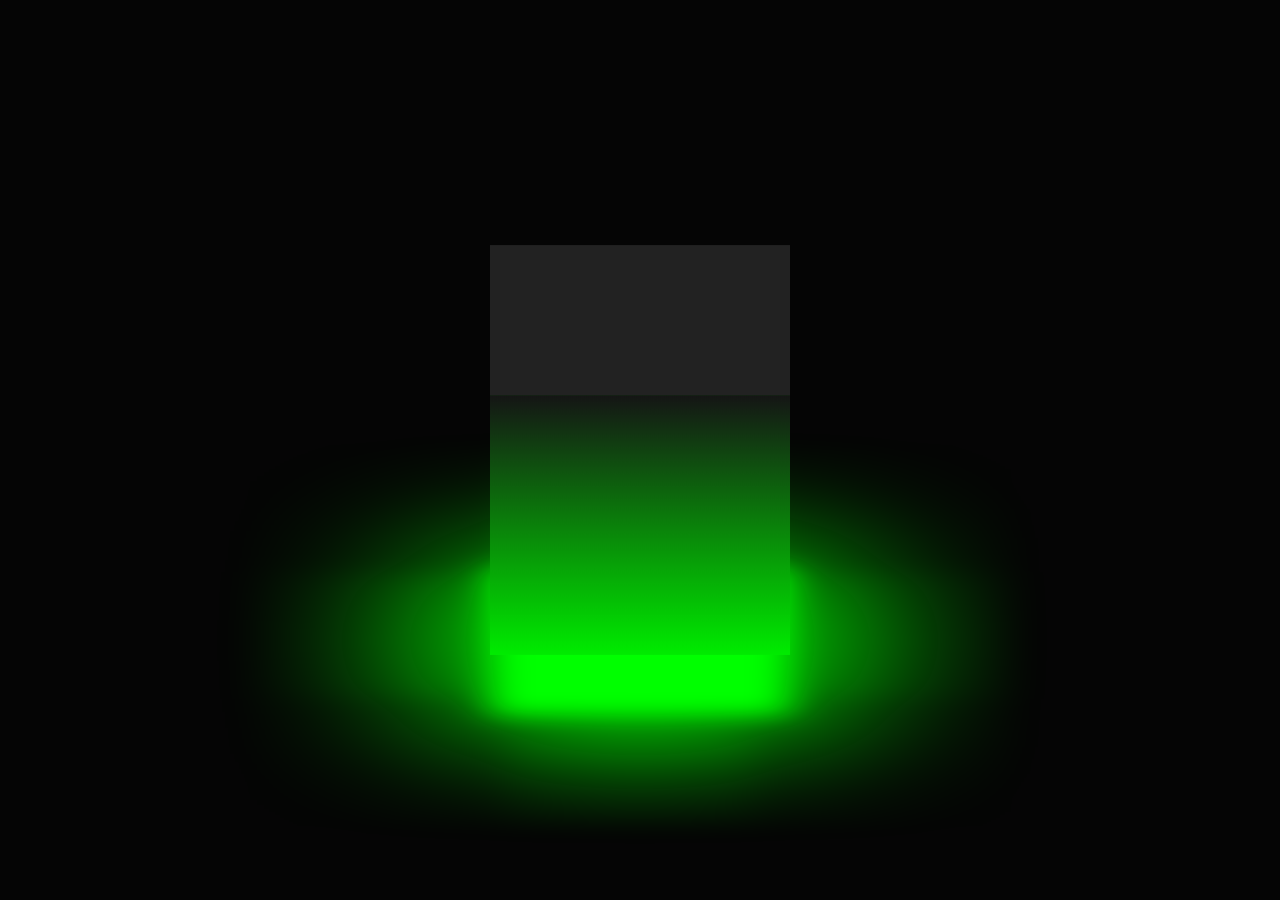
<file: animations/a1/index.html>
<!DOCTYPE html>
<!--[if lt IE 7]>      <html class="no-js lt-ie9 lt-ie8 lt-ie7"> <![endif]-->
<!--[if IE 7]>         <html class="no-js lt-ie9 lt-ie8"> <![endif]-->
<!--[if IE 8]>         <html class="no-js lt-ie9"> <![endif]-->
<!--[if gt IE 8]>      <html class="no-js"> <!--<![endif]-->
<html>
    <head>
        <meta charset="utf-8">
        <meta http-equiv="X-UA-Compatible" content="IE=edge">
        <title>Ambience Light Animation</title>
        <meta name="description" content="">
        <meta name="viewport" content="width=device-width, initial-scale=1">
        <link rel="stylesheet" href="style.css">
    </head>
    <body>
        <!--[if lt IE 7]>
            <p class="browsehappy">You are using an <strong>outdated</strong> browser. Please <a href="#">upgrade your browser</a> to improve your experience.</p>
        <![endif]-->
        
        <script src="" async defer></script>

        <div class="cube">
            <div class="top">

            </div>
            <div>
                <span style="--i:0;"></span>
                <span style="--i:1;"></span>
                <span style="--i:2;"></span>
                <span style="--i:3;"></span>
            </div>
        </div>


    </body>
</html>
</file>
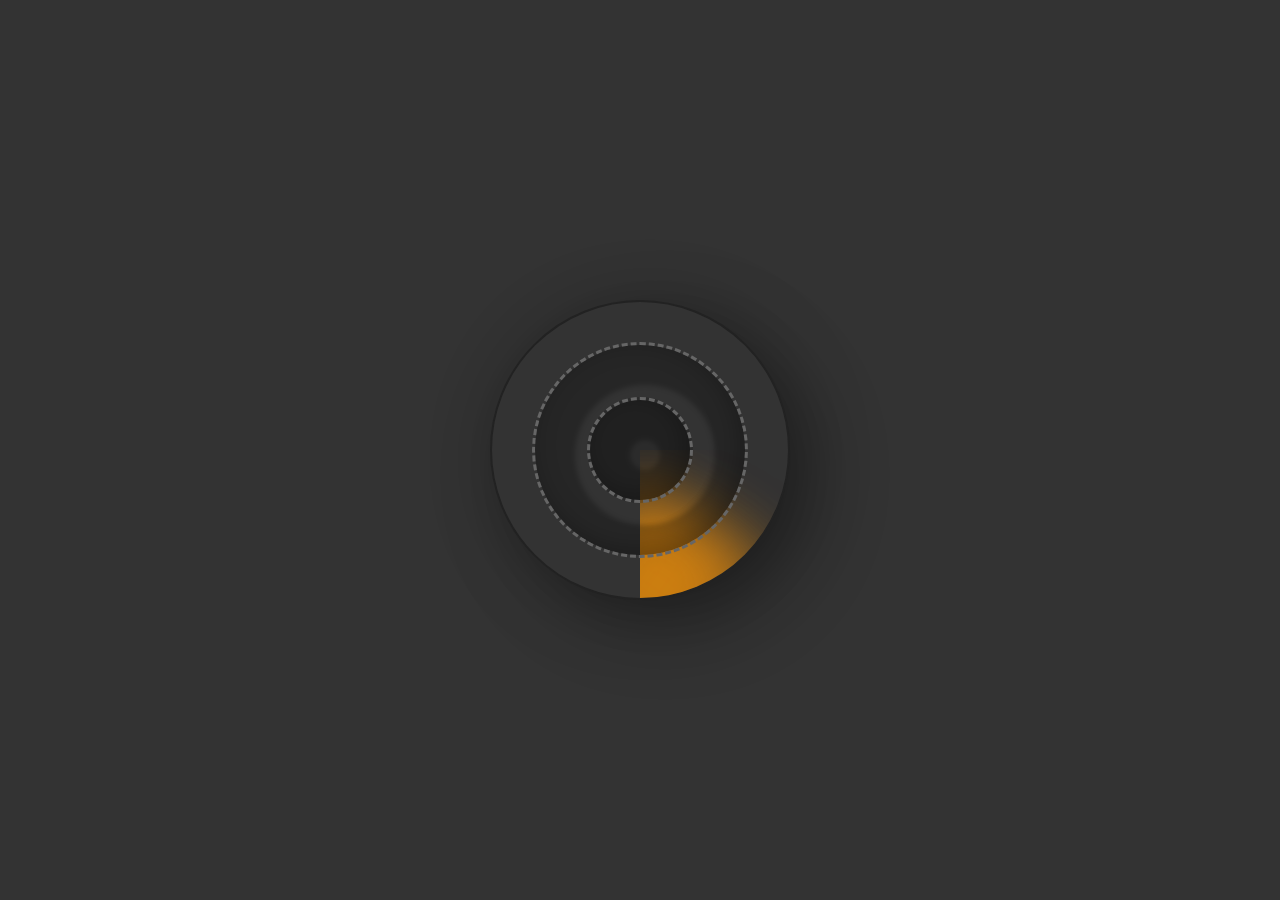
<file: animations/a2/index.html>
<!DOCTYPE html>
<!--[if lt IE 7]>      <html class="no-js lt-ie9 lt-ie8 lt-ie7"> <![endif]-->
<!--[if IE 7]>         <html class="no-js lt-ie9 lt-ie8"> <![endif]-->
<!--[if IE 8]>         <html class="no-js lt-ie9"> <![endif]-->
<!--[if gt IE 8]>      <html class="no-js"> <!--<![endif]-->
<html>
    <head>
        <meta charset="utf-8">
        <meta http-equiv="X-UA-Compatible" content="IE=edge">
        <title>Ring Loader Animation</title>
        <meta name="description" content="">
        <meta name="viewport" content="width=device-width, initial-scale=1">
        <link rel="stylesheet" href="style.css">
    </head>
    <body>
        <div class="loader">
            <span>
                
            </span>
        </div>        


        <!--[if lt IE 7]>
            <p class="browsehappy">You are using an <strong>outdated</strong> browser. Please <a href="#">upgrade your browser</a> to improve your experience.</p>
        <![endif]-->
        
        <script src="" async defer></script>
    </body>
</html>
</file>
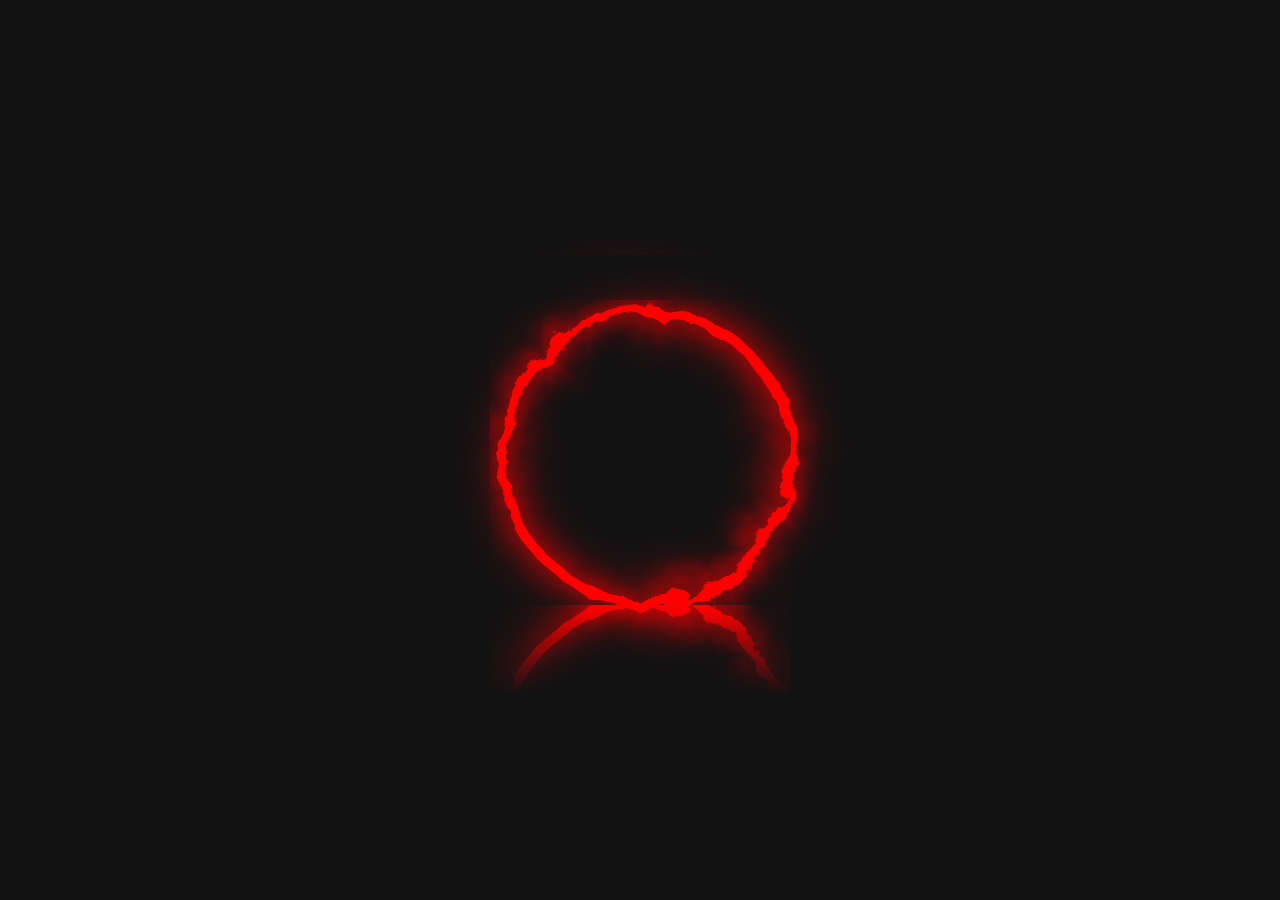
<file: animations/a3/index.html>
<!DOCTYPE html>
<!--[if lt IE 7]>      <html class="no-js lt-ie9 lt-ie8 lt-ie7"> <![endif]-->
<!--[if IE 7]>         <html class="no-js lt-ie9 lt-ie8"> <![endif]-->
<!--[if IE 8]>         <html class="no-js lt-ie9"> <![endif]-->
<!--[if gt IE 8]>      <html class="no-js"> <!--<![endif]-->
<html>
    <head>
        <meta charset="utf-8">
        <meta http-equiv="X-UA-Compatible" content="IE=edge">
        <title>Ring of Fire Animation</title>
        <meta name="description" content="">
        <meta name="viewport" content="width=device-width, initial-scale=1">
        <link rel="stylesheet" href="style.css">
    </head>
    <body>
            <div class="ring">

            </div>
            <svg>
                <filter id="wave">
                    <feTurbulence x="0" y="0" baseFrequency="0.02" numOctaves="5" seed="2">
                        <animate attributename="baseFrequency" dur="25" values="0.01; 0.02;0.01" repeatCount="indefinite" />
                    </feTurbulence>
                    <feDisplacementMap in="SourceGraphic" scale="30" />
                </filter>
                
            </svg>


        <!--[if lt IE 7]>
            <p class="browsehappy">You are using an <strong>outdated</strong> browser. Please <a href="#">upgrade your browser</a> to improve your experience.</p>
        <![endif]-->
        
        <script src="" async defer></script>
    </body>
</html>
</file>
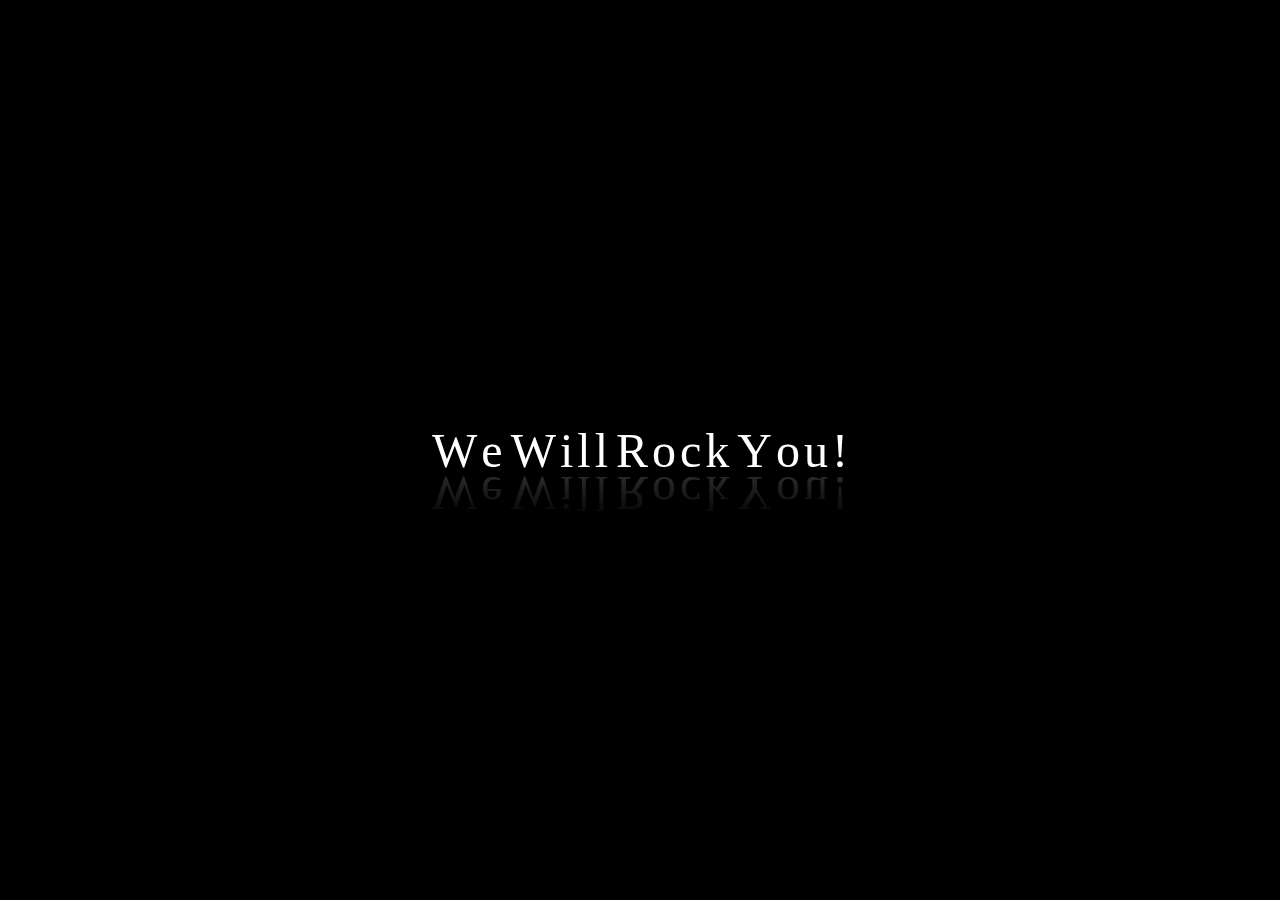
<file: animations/a4/index.html>
<!DOCTYPE html>
<!--[if lt IE 7]>      <html class="no-js lt-ie9 lt-ie8 lt-ie7"> <![endif]-->
<!--[if IE 7]>         <html class="no-js lt-ie9 lt-ie8"> <![endif]-->
<!--[if IE 8]>         <html class="no-js lt-ie9"> <![endif]-->
<!--[if gt IE 8]>      <html class="no-js"> <!--<![endif]-->
<html>
    <head>
        <meta charset="utf-8">
        <meta http-equiv="X-UA-Compatible" content="IE=edge">
        <title>Wavy Text Animation</title>
        <meta name="description" content="">
        <meta name="viewport" content="width=device-width, initial-scale=1">
        <link rel="stylesheet" href="style.css">
    </head>
    <body>
        <div class="wavy">
            <span style="--i:1;">W</span>
            <span style="--i:2;">e</span>
            <span style="--i:3;"> </span>
            <span style="--i:4;">W</span>
            <span style="--i:5;">i</span>
            <span style="--i:6;">l</span>
            <span style="--i:7;">l</span>
            <span > </span>
            <span style="--i:8;">R</span>
            <span style="--i:9;">o</span>
            <span style="--i:10;">c</span>
            <span style="--i:11;">k</span>
            <span> </span>
            <span style="--i:12;">Y</span>
            <span style="--i:13;">o</span>
            <span style="--i:14;">u</span>
            <span style="--i:15;">!</span>
        </div>

        <!--[if lt IE 7]>
            <p class="browsehappy">You are using an <strong>outdated</strong> browser. Please <a href="#">upgrade your browser</a> to improve your experience.</p>
        <![endif]-->
        
        <script src="" async defer></script>
    </body>
</html>
</file>
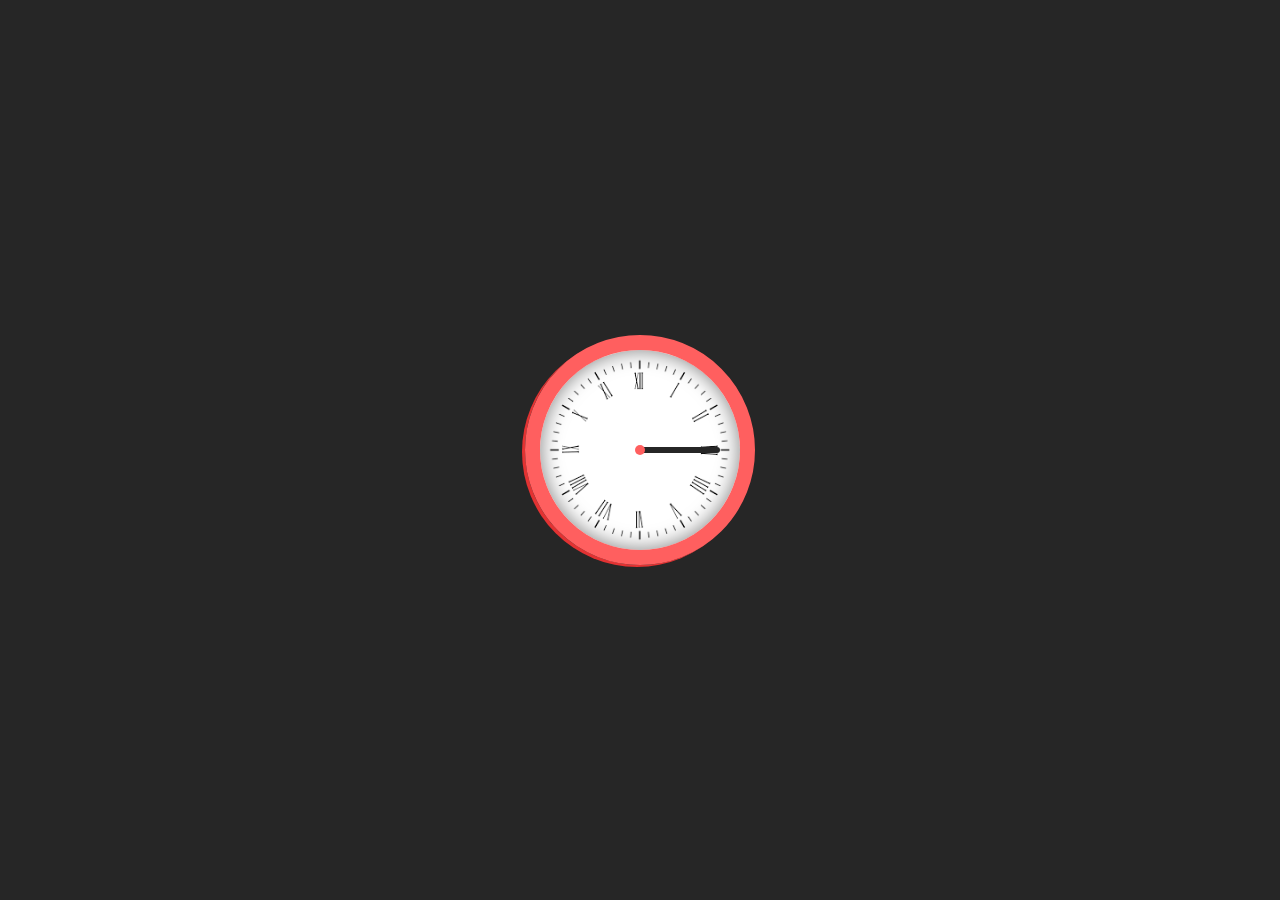
<file: animations/a6/index.html>
<!DOCTYPE html>
<!--[if lt IE 7]>      <html class="no-js lt-ie9 lt-ie8 lt-ie7"> <![endif]-->
<!--[if IE 7]>         <html class="no-js lt-ie9 lt-ie8"> <![endif]-->
<!--[if IE 8]>         <html class="no-js lt-ie9"> <![endif]-->
<!--[if gt IE 8]>      <html class="no-js"> <!--<![endif]-->
<html>
    <head>
        <meta charset="utf-8">
        <meta http-equiv="X-UA-Compatible" content="IE=edge">
        <title>Clock-CSS</title>
        <meta name="description" content="">
        <meta name="viewport" content="width=device-width, initial-scale=1">
        <link rel="stylesheet" href="style.css">
    </head>
    <body>

        <div class="clock">
            <span></span>
        </div>
        <!--[if lt IE 7]>
            <p class="browsehappy">You are using an <strong>outdated</strong> browser. Please <a href="#">upgrade your browser</a> to improve your experience.</p>
        <![endif]-->
        
        <script src="" async defer></script>
    </body>
</html>
</file>
<file: animations/a1/style.css>
*
{
    margin: 0;
    padding: 0;
    box-sizing: border-box;
}
body{
    display: flex;
    justify-content: center;
    align-items: center;
    min-height: 100vh;
    background: #050505;
}
.cube{
    position: relative;
    width: 300px;
    height: 300px;
    transform-style: preserve-3d;
    transform: rotateX(-30deg);
    animation: animate 4s linear infinite;
}
@keyframes animate{
    0%{
        transform: rotateX(-30deg) rotateY(0deg);
    }
    100%{
        transform: rotateX(-30deg) rotateY(360deg);
    }
}
.cube div{
    position: absolute;
    top: 0;
    left: 0;
    width: 100%;
    height: 100%;
    transform-style: preserve-3d;
}
.cube div span{
    position: absolute;
    top: 0;
    left: 0;
    width: 100%;
    height: 100%;
    background: linear-gradient(#151515,#00ec00);
    transform: rotateY(calc(90deg*var(--i))) translateZ(150px);
}
.top{
    position: absolute;
    top: 0;
    left: 0;
    width: 300px;
    height: 300px;
    background: #222;
    transform: rotateX(90deg) translateZ(150px);
}
.top::before{
    content: '';
    position: absolute;
    top: 0;
    left: 0;
    width: 300px;
    height: 300px;
    background: #0f0;
    transform: translateZ(-370px);
    filter: blur(20px);
    box-shadow: 0 0 120px rgba(0,255,0, 0.2),
    0 0 200px rgba(0,255,0, 0.4),
    0 0 300px rgba(0,255,0, 0.6),
    0 0 400px rgba(0,255,0, 0.8),
    0 0 500px rgba(0,255,0, 1);
}
</file>
<file: animations/a2/style.css>
*{
    margin: 0;
    padding: 0;
    box-sizing: border-box;
}
body{
    display: flex;
    justify-content: center;
    align-items: center;
    min-height: 100vh;
    background: #333;
}
.loader{
    position: relative;
    width: 300px;
    height: 300px;
    background: #333;
    border-radius: 50%;
    box-shadow: 25px 25px 75px rgba(0,0,0,0.25), 10px 10px 70px rgba(0,0,0,0.25);
    border: 2px solid #222;
    display: flex;
    justify-content: center;
    align-items: center;
    overflow: hidden;
}
.loader::before{
    content: '';
    position: absolute;
    inset: 40px;
    border-radius: 50%;
    border: 3px dashed #666;
    box-shadow: inset -5px -5px 25px rgba(0,0,0,0.25), inset 5px 5px 5px 35px rgba(0,0,0,0.25);
    z-index: 10;
}
.loader::after{
    content: '';
    position: absolute;
    /*inset: 40px; */
    width: 100px;
    height: 100px;
    border-radius: 50%;
    border: 3px dashed #666;
    box-shadow: inset -5px -5px 25px rgba(0,0,0,0.25), inset 5px 5px 5px 35px rgba(0,0,0,0.25);
    background: rgba(0,0,0,0.15);
    z-index: 11;
}
.loader span{
    position: absolute;
    top: 50%;
    left: 50%;
    width: 50%;
    height: 50%;
    transform-origin: top left;
    background: transparent;
    overflow: hidden;
    animation: animate 2s linear infinite;
}@keyframes animate{
    0%{
        transform: rotate(0deg);
    }
    100%{
        transform: rotate(360deg);
    }
}
.loader span::before{
    content: '';
    position: absolute;
    top: 30px;
    left: 0;
    width: 100%;
    height: 100%;
    background: rgb(255, 151, 5);
    transform-origin: top left;
    transform: rotate(35deg);
    filter: blur(30px) drop-shadow(50px 50px 50px rgb(255, 151, 5));
    opacity: 0.75;
}
</file>
<file: animations/a3/style.css>
*{
    padding: 0;
    margin: 0;
    box-sizing: border-box;
}
body{
    display: flex;
    align-items: center;
    justify-content: center;
    min-height: 100vh;
    position: relative;
    background: #121213;
}
.ring{
    position: relative;
    height: 300px;
    width: 300px;
    border: 10px solid #ff0000;
    border-radius: 50%;
    box-shadow: 0 0 30px #ff000083,
                0 0 51px #ff00009a,
                inset 0 0 31px #ff000083,
                inset 0 0 49px #ff00009a;
    filter: url(#wave);
    -webkit-box-reflect: below 5px linear-gradient(transparent 70%,#121213);
}
svg{
    display: none;
}
</file>
<file: animations/a4/style.css>
*{
    margin: 0;
    padding: 0;
    font-family: consolas;
}
body{
    display: flex;
    justify-content: center;
    align-items: center;
    min-height: 100vh;
    background: #000;
}
.wavy{
    position: relative;
    -webkit-box-reflect: below -12px linear-gradient(transparent, rgba(0,0,0,0.2));
}
.wavy span{
    position: relative;
    display: inline-block;
    color: #fff;
    font-size: 3em;
    animation: animate 1s ease-in-out infinite;
    animation-delay: calc(0.1s * var(--i));
}
@keyframes animate{
    0%{
        transform: translateY(0px);
    }
    20%{
        transform: translateY(-20px);
    }
    40%,100%{
        transform: translateY(0px);
    }
}
</file>
<file: animations/a6/style.css>
body{
    margin: 0;
    padding: 0;
    background: #262626;
}
.clock{
    position: absolute;
    top: 50%;
    left: 50%;
    transform: translate(-50%,-50%);
    width: 200px;
    height: 200px;
    border: 15px solid #ff5f5f;
    border-radius: 50%;
    background: url(image.png);
    background-size: cover;
    box-shadow: -3px 2px 0 #e23232, inset 0 0 20px rgba(0,0, 0,0.5);
}
.clock::before{
    content: '';
    position: absolute;
    top: calc(50% - 3px);
    left: 50%;
    height: 6px;
    width: 40%;
    background: #262626;
    border-radius: 3px;
    transform-origin: left;
    animation: animate 4s linear infinite;
}
.clock::after{
    content: '';
    position: absolute;
    top: calc(50% - 3px);
    left: 50%;
    height: 6px;
    width: 30%;
    background: #262626;
    border-radius: 3px;
    transform-origin: left;
    animation: animate 48s linear infinite;
}
span{
    display: block;
    position: absolute;
    top: 50%;
    left: 50%;
    transform: translate(-50%,-50%);
    width: 10px;
    height: 10px;
    background: #ff5f5f;
    border-radius: 50%;
    z-index: 1;
}
@keyframes animate{
    0%{
        transform: rotate(-90deg);
    }
    100%{
        transform: rotate(270deg);
    }
}
</file>
